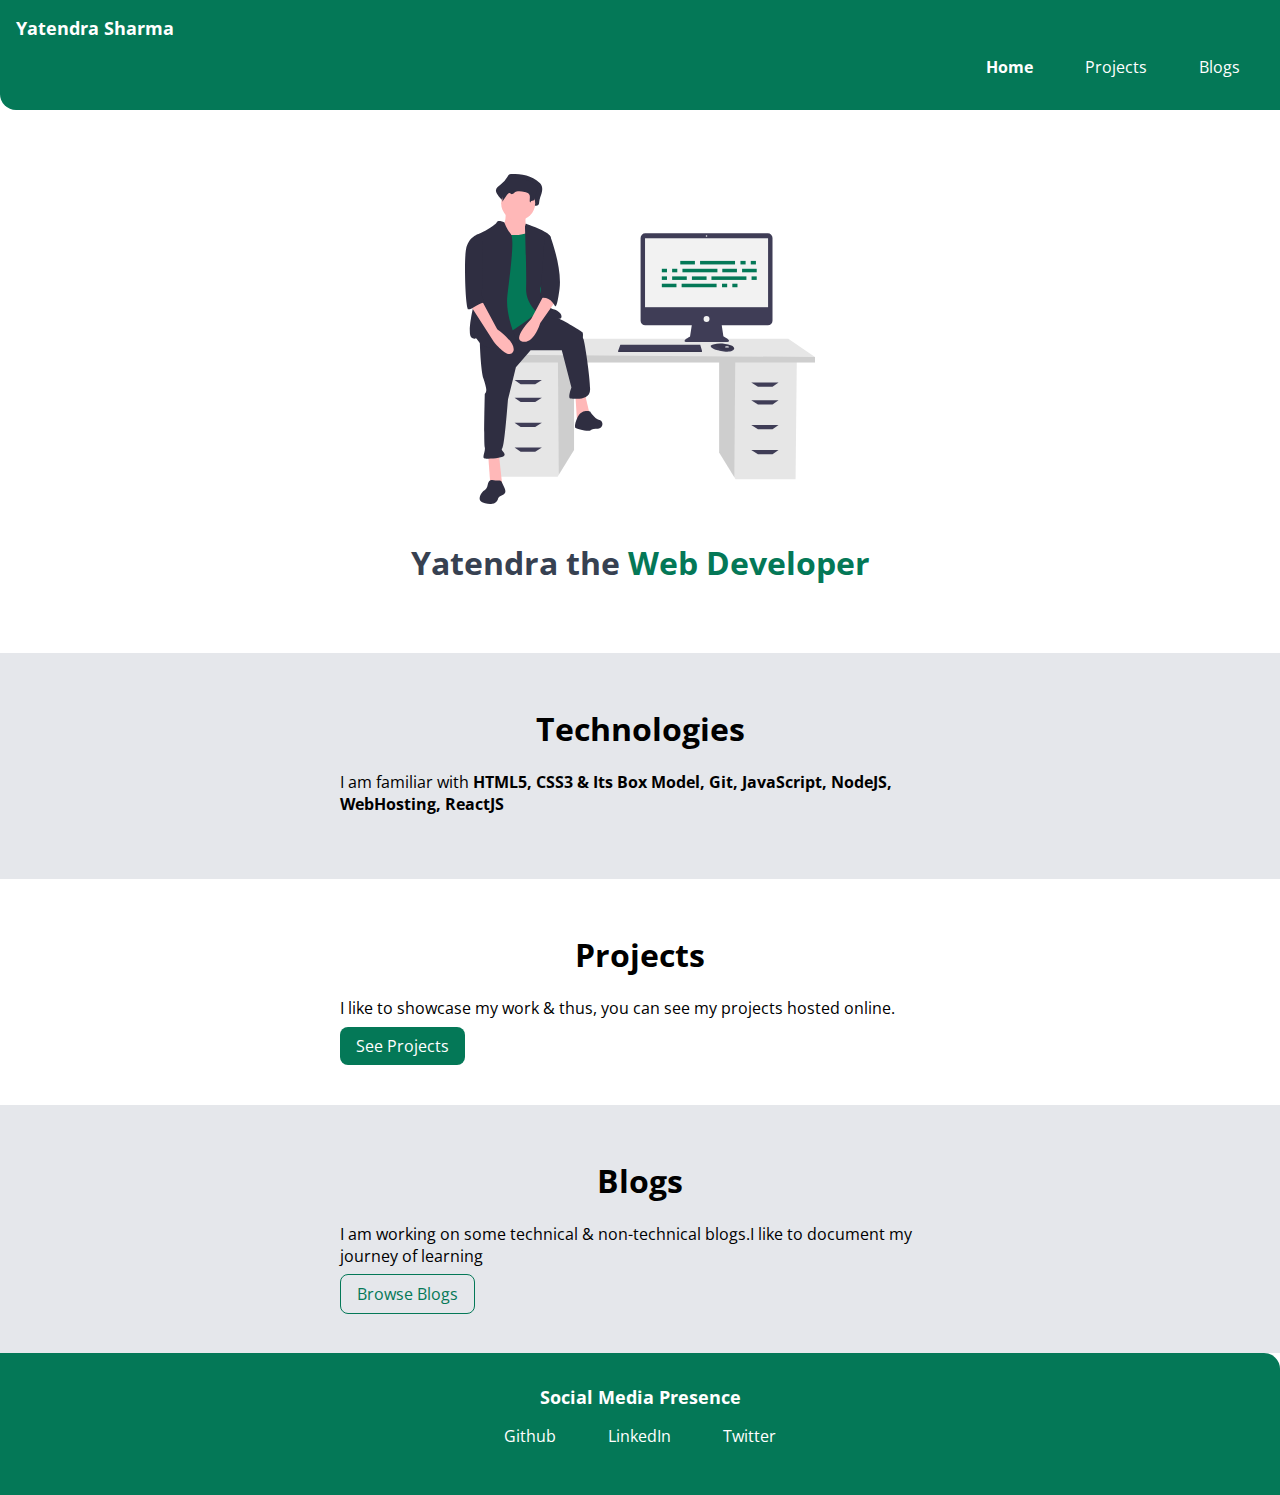
<file: index.html>
<!DOCTYPE html>
<html lang="en">
<head>
    <meta charset="UTF-8">
    <meta name="viewport" content="width=device-width, initial-scale=1.0">
    <title>Home | Yatendra</title>
    <link rel="stylesheet" href="style.css">
</head>
<body>
    <nav class="navigation container">
        <div class="nav-brand">Yatendra Sharma</div>
        <ul class="list-non-bullet nav-pills">
            <li class="list-inline-item">
                <a class="link link-active" href="/">Home</a>
            </li>
            <li class="list-inline-item">
                <a class="link" href="/projects.html">Projects</a>
            </li>
            <li class="list-inline-item">
                <a class="link" href="/blogs.html">Blogs</a>
            </li>
        </ul>
    </nav>
    <header class="hero">
        <img class="hero-img" src="hero.svg"/>
        <h1 class="hero-heading">Yatendra the <span class="heading-inverted"> Web Developer</span></h1>
    </header>
    <section class="section ow">
        <div class="container-center">
        <h1>Technologies</h1>
        <p>I am familiar with <strong>HTML5, CSS3 & Its Box Model, Git, JavaScript, NodeJS, WebHosting, ReactJS</strong> </p>
        </div>
    </section>
    <section class="section">
        <div class="container-center">
        <h1>Projects</h1>
        <p>I like to showcase my work & thus, you can see my projects hosted online.</p>
        <a class="link link-primary" href="projects.html">See Projects</a>
    </div>
    </section>
    <section class="section ow">
        <div class="container-center">
        <h1>Blogs</h1>
        <p>I am working on some technical & non-technical blogs.I like to document my journey of learning </p>
        <a class="link link-secondary" href="blogs.html">Browse Blogs</a>
        </div>
    </section>
    <footer class="footer">
        <div class="footer-header">Social Media Presence</div>
        <ul class="social-links list-non-bullet">
            <li class="list-inline-item"> <a class="link" href="https://github.com/sharmayatendra">Github</a> </li>
            <li class="list-inline-item"> <a class="link" href="https://www.linkedin.com/in/yatendra-sharma-5177091aa/">LinkedIn</a></li>
            <li class="list-inline-item"> <a class="link" href="https://twitter.com/yaten_sharma">Twitter</a></li>
        </ul>
    </footer>

</body>
</html>
</file>
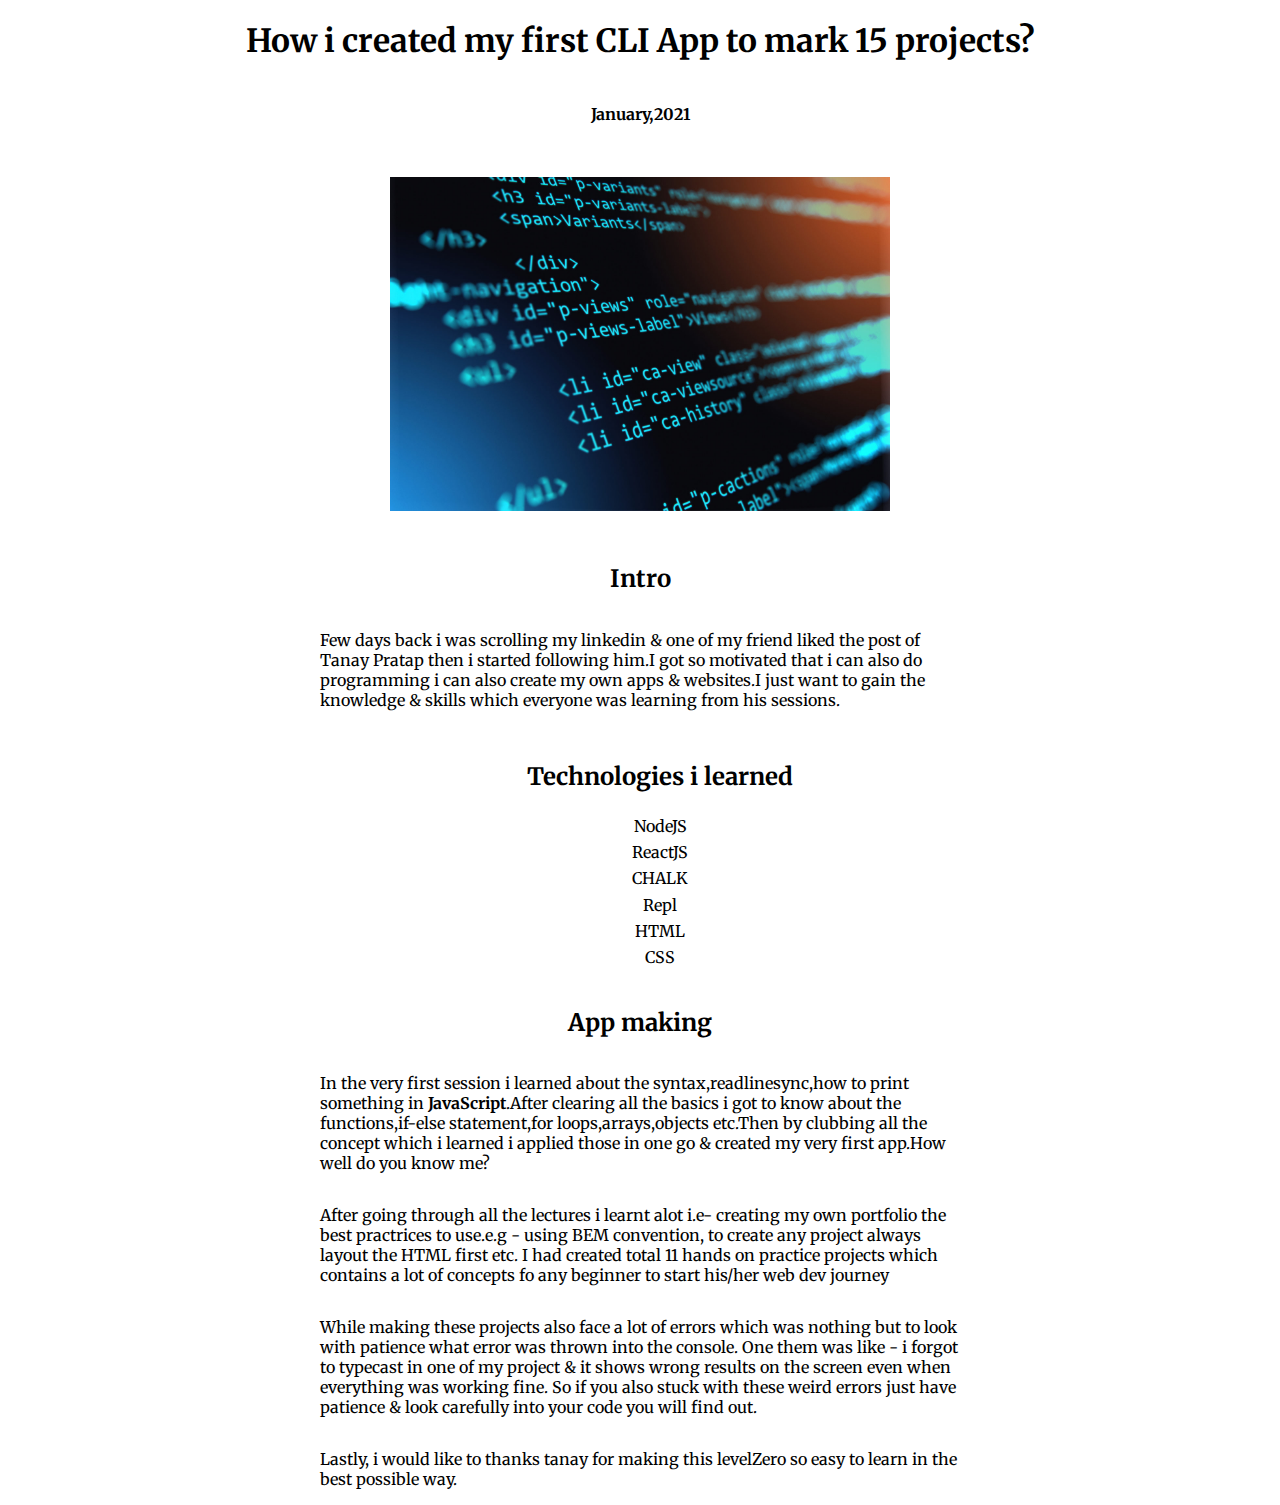
<file: blog1.html>
<!DOCTYPE html>
<html lang="en">
<head>
    <meta charset="UTF-8">
    <meta name="viewport" content="width=device-width, initial-scale=1.0">
    <title>First CLI App</title>
    <link rel="stylesheet" href="style1.css">
</head>
<body>
    <div class="container-center">
    <h1>How i created my first CLI App to mark 15 projects?</h1>
    <h4>January,2021</h4>
    <img class="pic-img" src="programming.jpg">
    <h2>Intro</h2>
    <p>Few days back i was scrolling my linkedin & one of my friend liked the post of Tanay Pratap then i started following him.I got so motivated that i can also do programming i can also create my own apps & websites.I just want to gain the knowledge & skills which everyone was learning from his sessions.</p>
</div>

<ul class="container-center">
    <h2>Technologies i learned</h2>
    <li>NodeJS</li>
    <li>ReactJS</li>
    <li>CHALK</li>
    <li>Repl</li>
    <li>HTML</li>
    <li>CSS</li>
</ul>
    <div class="container-center">
    <h2>App making</h2>
    <p>In the very first session i learned about the syntax,readlinesync,how to print something in <strong>JavaScript</strong>.After clearing all the basics i got to know about the functions,if-else statement,for loops,arrays,objects etc.Then by clubbing all the concept which i learned i applied those in one go & created my very first app.How well do you know me?</p>
    <p>After going through all the lectures i learnt alot i.e- creating my own portfolio the best practrices to use.e.g - using BEM convention, to create any project always layout the HTML first etc. I had created total 11 hands on practice projects which contains a lot of concepts fo any beginner to start his/her web dev journey</p>
    <p>While making these projects also face a lot of errors which was nothing but to look with patience what error was thrown into the console. One them was like - i forgot to typecast in one of my project & it shows wrong results on the screen even when everything was working fine. So if you also stuck with these weird errors just have patience & look carefully into your code you will find out.</p>
    <p>Lastly, i would like to thanks tanay for making this levelZero so easy to learn in the best possible way.</p>
    </div>
</body>
</html>
</file>
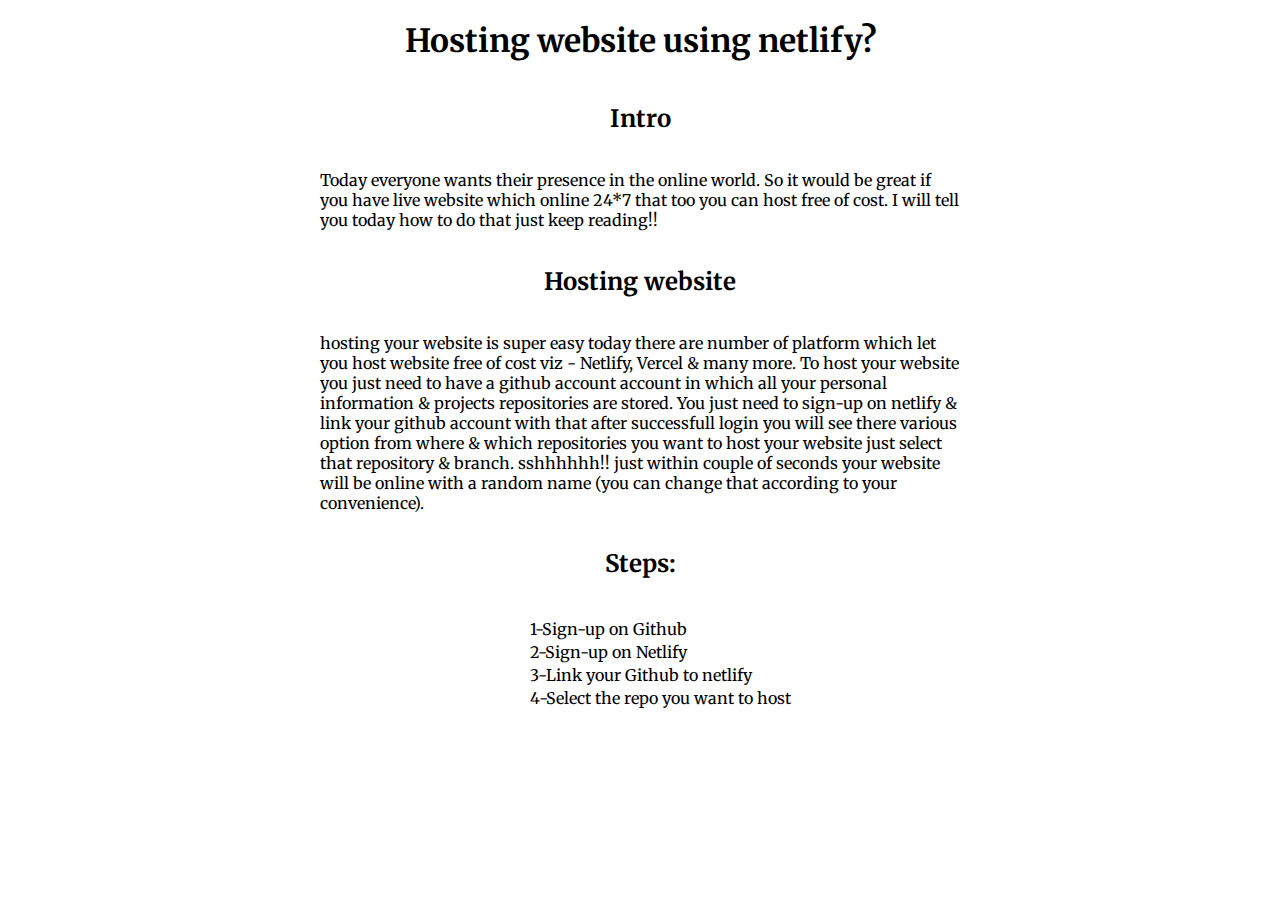
<file: blog2.html>
<!DOCTYPE html>
<html lang="en">
<head>
    <meta charset="UTF-8">
    <meta http-equiv="X-UA-Compatible" content="IE=edge">
    <meta name="viewport" content="width=device-width, initial-scale=1.0">
    <title>Website hosting</title>
    <link rel="stylesheet" href="style1.css">
</head>
<body>
    <div class="container-center">
        <h1>Hosting website using netlify?</h1>
        <h2>Intro</h2>
        <p>Today everyone wants their presence in the online world. So it would be great if you have live website which online 24*7 that too you can host free of cost. I will tell you today how to do that just keep reading!!</p>
        <h2>Hosting website</h2>
        <p>hosting your website is super easy today there are number of platform which let you host website free of cost viz - Netlify, Vercel & many more.
            To host your website you just need to have a github account account in which all your personal information & projects repositories are stored.
            You just need to sign-up on netlify & link your github account with that after successfull login you will see there various option from where & which repositories you want to host your website just select that repository & branch. sshhhhhh!! just within couple of seconds your website will be online with a random name (you can change that according to your convenience).
        </p>
    </div>
    <div class="container-center">
        <h2>Steps:</h2>
        <ul>
            <li>1-Sign-up on Github</li>
            <li>2-Sign-up on Netlify</li>
            <li>3-Link your Github to netlify</li>
            <li>4-Select the repo you want to host</li>
        </ul>
    </div>
</body>
</html>
</file>
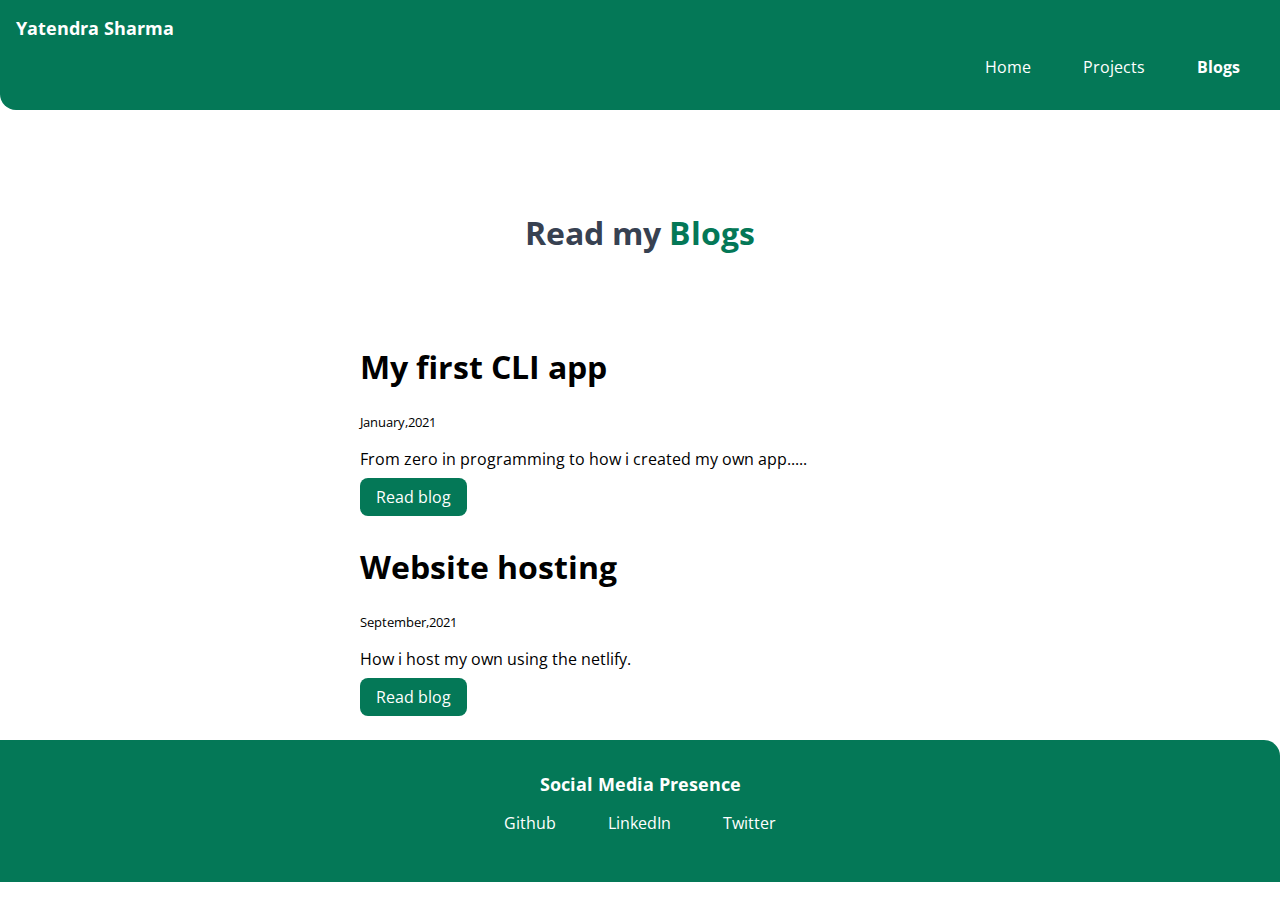
<file: blogs.html>
<!DOCTYPE html>
<html lang="en">
<head>
    <meta charset="UTF-8">
    <meta name="viewport" content="width=device-width, initial-scale=1.0">
    <title>Blogs | Yatendra</title>
    <link rel="stylesheet" href="style.css">
</head>
<body>
    <nav class="navigation container">
        <div class="nav-brand">Yatendra Sharma</div>
        <ul class="list-non-bullet nav-pills">
            <li class="list-inline-item">
                <a class="link" href="/">Home</a>
            </li>
            <li class="list-inline-item">
                <a class="link" href="/projects.html">Projects</a>
            </li>
            <li class="list-inline-item">
                <a class="link link-active" href="/blogs.html">Blogs</a>
            </li>
        </ul>
    </nav>
    <header class="hero">
        <h1 class="hero-heading">Read my <span class="heading-inverted"> Blogs</span></h1>
    </header>
    <ul class="list-non-bullet">
        <li>
            <div class="container container-center">
            <h1>My first CLI app</a></h1>
            <small>January,2021</small>
            <p>From zero in programming to how i created my own app.....</p>
            <a class="link link-primary" href="blog1.html">Read blog</a>
            </div>
        </li>
        <li>
            <div class="container container-center">
            <h1>Website hosting</a></h1>
            <small>September,2021</small>
            <p>How i host my own using the netlify.</p>
            <a class="link link-primary" href="blog2.html">Read blog</a>
            </div>
        </li>
    </ul>
    <footer class="footer">
        <div class="footer-header">Social Media Presence</div>
        <ul class="social-links list-non-bullet">
            <li class="list-inline-item"> <a class="link" href="https://github.com/sharmayatendra">Github</a> </li>
            <li class="list-inline-item"> <a class="link" href="https://www.linkedin.com/in/yatendra-sharma-5177091aa/">LinkedIn</a></li>
            <li class="list-inline-item"> <a class="link" href="https://twitter.com/yaten_sharma">Twitter</a></li>
        </ul>
    </footer>

</body>
</html>
</file>
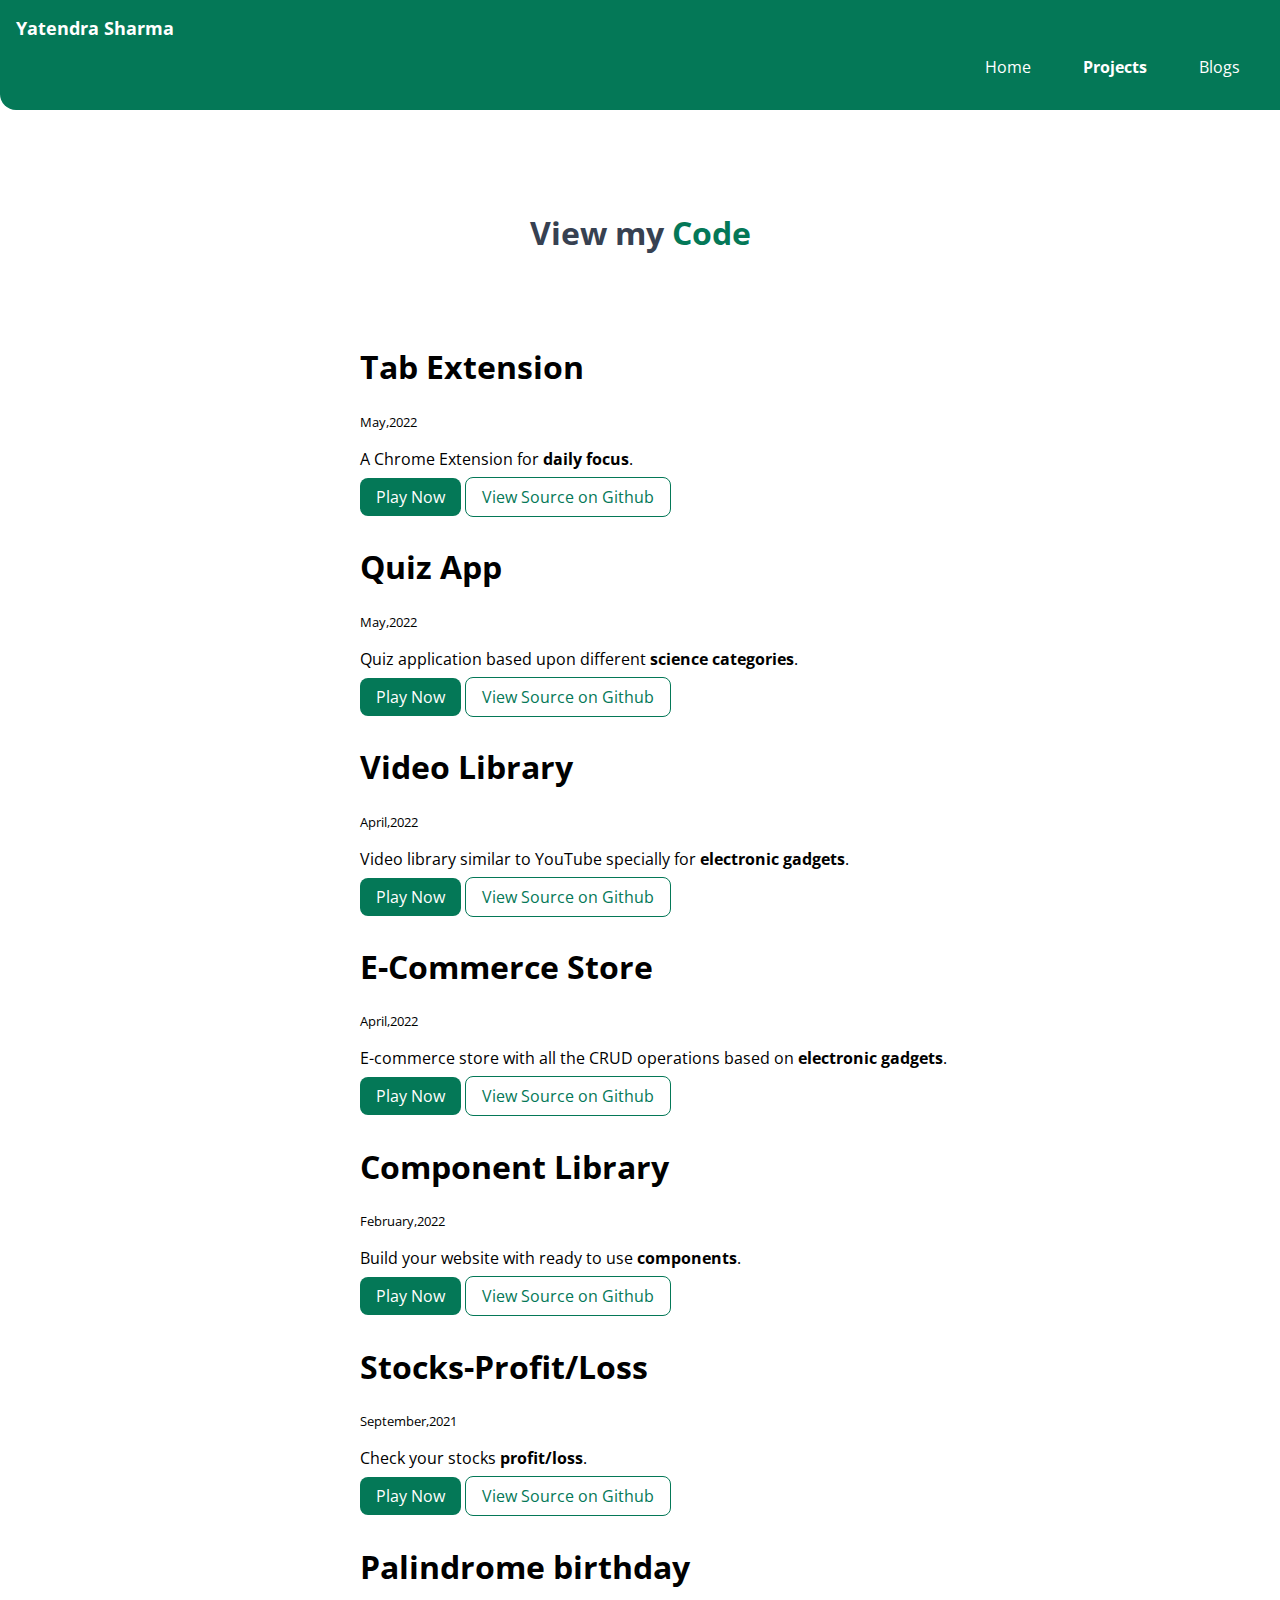
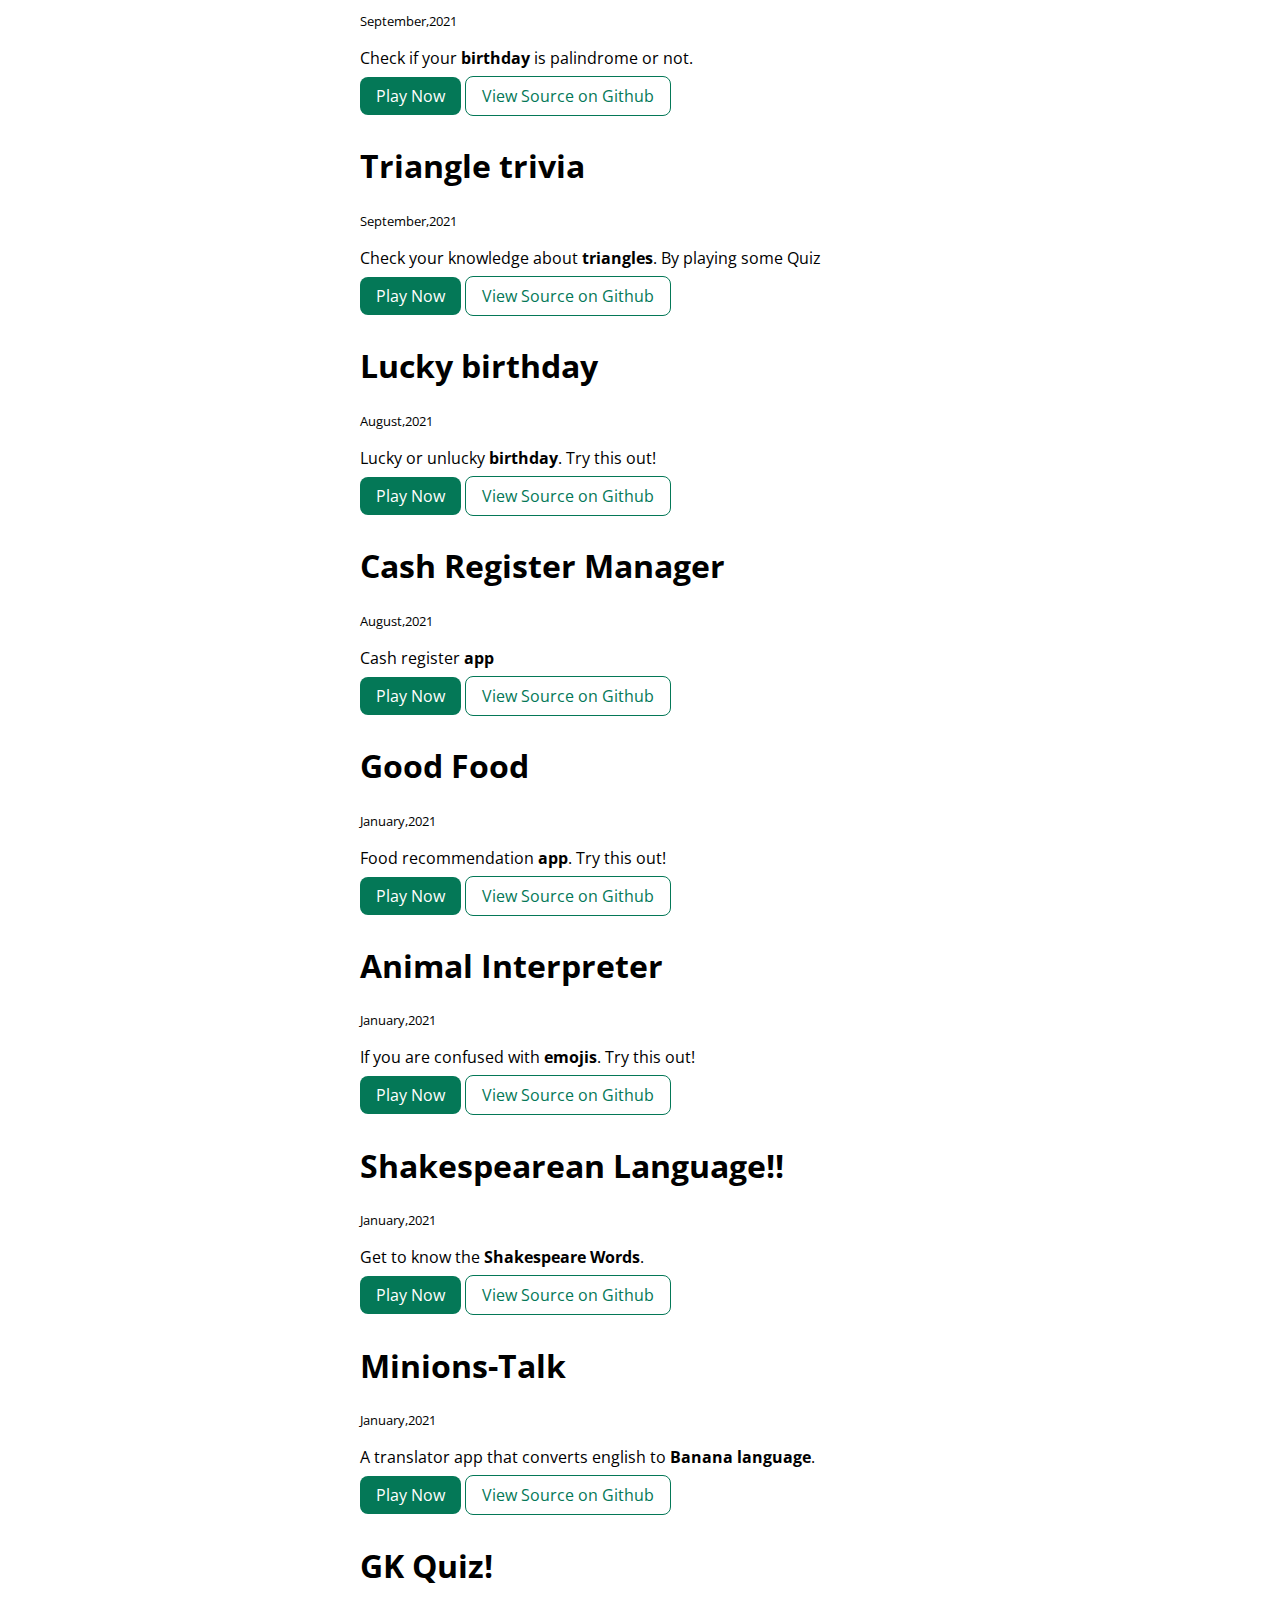
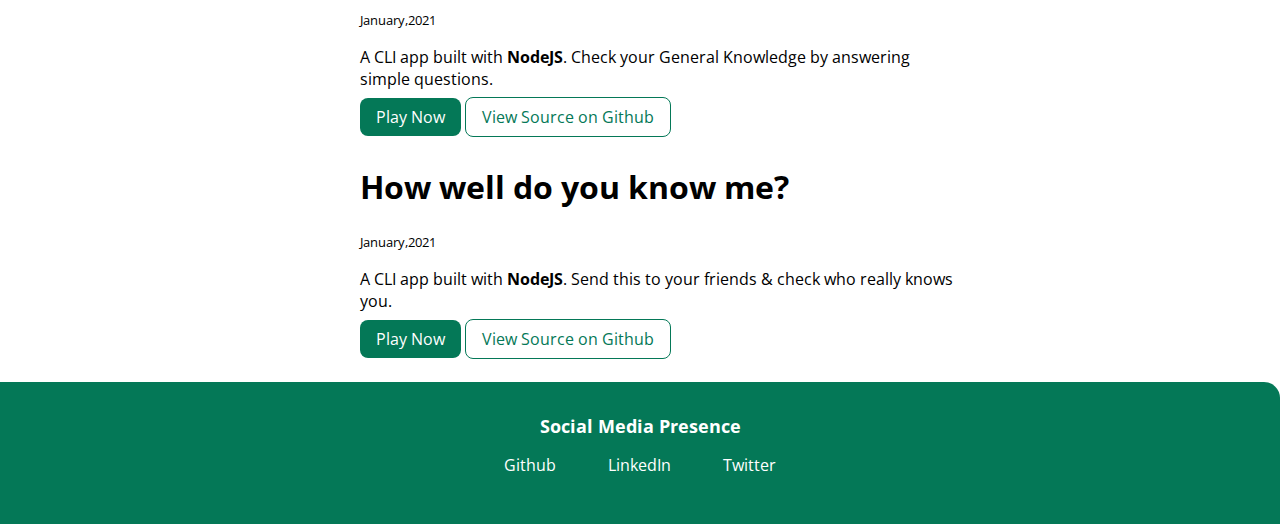
<file: projects.html>
<!DOCTYPE html>
<html lang="en">
  <head>
    <meta charset="UTF-8" />
    <meta name="viewport" content="width=device-width, initial-scale=1.0" />
    <title>Projects | Yatendra</title>
    <link rel="stylesheet" href="style.css" />
  </head>
  <body>
    <nav class="navigation container">
      <div class="nav-brand">Yatendra Sharma</div>
      <ul class="list-non-bullet nav-pills">
        <li class="list-inline-item">
          <a class="link" href="/">Home</a>
        </li>
        <li class="list-inline-item">
          <a class="link link-active" href="/projects.html">Projects</a>
        </li>
        <li class="list-inline-item">
          <a class="link" href="/blogs.html">Blogs</a>
        </li>
      </ul>
    </nav>
    <header class="hero">
      <h1 class="hero-heading">
        View my <span class="heading-inverted"> Code</span>
      </h1>
    </header>
    <ul class="list-non-bullet">
      <li>
        <div class="container container-center">
          <h1>Tab Extension</h1>
          <small>May,2022</small>
          <p>
            A Chrome Extension for
            <strong>daily focus</strong>.
          </p>
          <a class="link link-primary" href="https://amaze-tab.netlify.app/"
            >Play Now</a
          >
          <a
            class="link link-secondary"
            href="https://github.com/sharmayatendra/amazetab"
            >View Source on Github</a
          >
        </div>
      </li>
      <li>
        <div class="container container-center">
          <h1>Quiz App</h1>
          <small>May,2022</small>
          <p>
            Quiz application based upon different
            <strong>science categories</strong>.
          </p>
          <a class="link link-primary" href="https://amaze-quiz.netlify.app/"
            >Play Now</a
          >
          <a
            class="link link-secondary"
            href="https://github.com/sharmayatendra/amaze-quiz"
            >View Source on Github</a
          >
        </div>
      </li>
      <li>
        <div class="container container-center">
          <h1>Video Library</h1>
          <small>April,2022</small>
          <p>
            Video library similar to YouTube specially for
            <strong>electronic gadgets</strong>.
          </p>
          <a class="link link-primary" href="https://amaze-player.netlify.app/"
            >Play Now</a
          >
          <a
            class="link link-secondary"
            href="https://github.com/sharmayatendra/amaze-player"
            >View Source on Github</a
          >
        </div>
      </li>
      <li>
        <div class="container container-center">
          <h1>E-Commerce Store</h1>
          <small>April,2022</small>
          <p>
            E-commerce store with all the CRUD operations based on
            <strong>electronic gadgets</strong>.
          </p>
          <a class="link link-primary" href="https://amaze-on-ecom.netlify.app/"
            >Play Now</a
          >
          <a
            class="link link-secondary"
            href="https://github.com/sharmayatendra/amaze-on-app"
            >View Source on Github</a
          >
        </div>
      </li>
      <li>
        <div class="container container-center">
          <h1>Component Library</h1>
          <small>February,2022</small>
          <p>
            Build your website with ready to use <strong>components</strong>.
          </p>
          <a class="link link-primary" href="https://amaze-ui.netlify.app/"
            >Play Now</a
          >
          <a
            class="link link-secondary"
            href="https://github.com/sharmayatendra/Amaze-UI"
            >View Source on Github</a
          >
        </div>
      </li>
      <li>
        <div class="container container-center">
          <h1>Stocks-Profit/Loss</h1>
          <small>September,2021</small>
          <p>Check your stocks <strong>profit/loss</strong>.</p>
          <a class="link link-primary" href="https://stockssss.netlify.app/"
            >Play Now</a
          >
          <a
            class="link link-secondary"
            href="https://github.com/sharmayatendra/stocks-profit-loss"
            >View Source on Github</a
          >
        </div>
      </li>
      <li>
        <div class="container container-center">
          <h1>Palindrome birthday</h1>
          <small>September,2021</small>
          <p>Check if your <strong>birthday</strong> is palindrome or not.</p>
          <a
            class="link link-primary"
            href="https://palindromebdaay.netlify.app/"
            >Play Now</a
          >
          <a
            class="link link-secondary"
            href="https://github.com/sharmayatendra/palindrome-birthday"
            >View Source on Github</a
          >
        </div>
      </li>

      <li>
        <div class="container container-center">
          <h1>Triangle trivia</h1>
          <small>September,2021</small>
          <p>
            Check your knowledge about <strong>triangles</strong>. By playing
            some Quiz
          </p>
          <a class="link link-primary" href="https://funtrriangle.netlify.app/"
            >Play Now</a
          >
          <a
            class="link link-secondary"
            href="https://github.com/sharmayatendra/triangle-trivia"
            >View Source on Github</a
          >
        </div>
      </li>

      <li>
        <div class="container container-center">
          <h1>Lucky birthday</h1>
          <small>August,2021</small>
          <p>Lucky or unlucky <strong>birthday</strong>. Try this out!</p>
          <a class="link link-primary" href="https://lucky-birthd.netlify.app/"
            >Play Now</a
          >
          <a
            class="link link-secondary"
            href="https://github.com/sharmayatendra/birthday-lucky"
            >View Source on Github</a
          >
        </div>
      </li>

      <li>
        <div class="container container-center">
          <h1>Cash Register Manager</h1>
          <small>August,2021</small>
          <p>Cash register <strong>app</strong></p>
          <a
            class="link link-primary"
            href="https://yatendra-cash-app.netlify.app//"
            >Play Now</a
          >
          <a
            class="link link-secondary"
            href="https://github.com/sharmayatendra/cash-register-app"
            >View Source on Github</a
          >
        </div>
      </li>

      <li>
        <div class="container container-center">
          <h1>Good Food</h1>
          <small>January,2021</small>
          <p>Food recommendation <strong>app</strong>. Try this out!</p>
          <a class="link link-primary" href="https://1jium.csb.app/"
            >Play Now</a
          >
          <a
            class="link link-secondary"
            href="https://github.com/sharmayatendra/goodfood"
            >View Source on Github</a
          >
        </div>
      </li>

      <li>
        <div class="container container-center">
          <h1>Animal Interpreter</h1>
          <small>January,2021</small>
          <p>If you are confused with <strong>emojis</strong>. Try this out!</p>
          <a class="link link-primary" href="https://j9glp.csb.app//"
            >Play Now</a
          >
          <a
            class="link link-secondary"
            href="https://github.com/sharmayatendra/Animal-interpreter"
            >View Source on Github</a
          >
        </div>
      </li>

      <li>
        <div class="container container-center">
          <h1>Shakespearean Language!!</h1>
          <small>January,2021</small>
          <p>Get to know the <strong>Shakespeare Words</strong>.</p>
          <a class="link link-primary" href="https://shakespearean.netlify.app/"
            >Play Now</a
          >
          <a
            class="link link-secondary"
            href="https://github.com/sharmayatendra/shakespeare"
            >View Source on Github</a
          >
        </div>
      </li>

      <li>
        <div class="container container-center">
          <h1>Minions-Talk</h1>
          <small>January,2021</small>
          <p>
            A translator app that converts english to
            <strong>Banana language</strong>.
          </p>
          <a class="link link-primary" href="https://minionbanana.netlify.app/"
            >Play Now</a
          >
          <a
            class="link link-secondary"
            href="https://github.com/sharmayatendra/banana-speak"
            >View Source on Github</a
          >
        </div>
      </li>

      <li>
        <div class="container container-center">
          <h1>GK Quiz!</h1>
          <small>January,2021</small>
          <p>
            A CLI app built with <strong>NodeJS</strong>. Check your General
            Knowledge by answering simple questions.
          </p>
          <a
            class="link link-primary"
            href="https://repl.it/@YatenSharma/QuizApp?embed=1&output=1"
            >Play Now</a
          >
          <a
            class="link link-secondary"
            href="https://github.com/sharmayatendra/GK-Quiz"
            >View Source on Github</a
          >
        </div>
      </li>

      <li>
        <div class="container container-center">
          <h1>How well do you know me?</h1>
          <small>January,2021</small>
          <p>
            A CLI app built with <strong>NodeJS</strong>. Send this to your
            friends & check who really knows you.
          </p>
          <a
            class="link link-primary"
            href="https://repl.it/@YatenSharma/endgame?embed=1&output=1"
            >Play Now</a
          >
          <a
            class="link link-secondary"
            href="https://github.com/sharmayatendra/QuizApp"
            >View Source on Github</a
          >
        </div>
      </li>
    </ul>
    <footer class="footer">
      <div class="footer-header">Social Media Presence</div>
      <ul class="social-links list-non-bullet">
        <li class="list-inline-item">
          <a class="link" href="https://github.com/sharmayatendra">Github</a>
        </li>
        <li class="list-inline-item">
          <a
            class="link"
            href="https://www.linkedin.com/in/yatendra-sharma-5177091aa/"
            >LinkedIn</a
          >
        </li>
        <li class="list-inline-item">
          <a class="link" href="https://twitter.com/yaten_sharma">Twitter</a>
        </li>
      </ul>
    </footer>
  </body>
</html>
</file>
<file: style.css>
@import url('https://fonts.googleapis.com/css2?family=Open+Sans:wght@400;700&display=swap');
:root {
    --primary-color: #047857;
    --grey: #374151;
    --off-white: #E5E7EB;
}
body{
    font-family: 'Open Sans', sans-serif;
    margin: 0px;
}
hr{
    margin: 2rem 0rem;
}

/* container */
.container{
   padding: 0rem 1rem;
}
.container-center{
    max-width: 600px;
    padding-bottom: 1rem;
    margin: auto;
}

/* links */
.link {
    text-decoration: none;
    padding: 0.5rem 1rem;
    
}
.link-primary {
    background-color: var(--primary-color);
    border-radius: 0.5rem;
    color: white;
}
.link-secondary {
    color: var(--primary-color);
    border-radius: 0.5rem;
    border: 1px solid var(--primary-color);
}
/* lists */
.list-non-bullet {
    list-style: none;
}
.list-inline-item{
    display: inline;
    padding: 0rem 0.5rem;
}
/* navigation */
.navigation {
    background-color: var(--primary-color);
    color: white;
    padding: 1rem;
    border-bottom-left-radius: 1rem;
}
.navigation .nav-brand {
    font-weight: bold;
    font-size: 1.1rem;
}
.navigation .nav-pills {
    text-align: right;
}
.navigation .link {
    color: white;
}
.navigation .link-active {
    font-weight: bold;
}
.hero {
    padding: 2rem;
    padding-top: 4rem;
}
.hero .hero-img {
    max-width: 350px;
    display: block;
    margin: auto;
}
.hero .hero-heading {
    color: var(--grey);
    text-align: center;
    padding: 1rem;

}
.hero .hero-heading .heading-inverted {
    color:var(--primary-color);
}
section {
    padding: 2rem;
}
.section h1 {
    text-align: center;
    
}
.ow {
    background-color: var(--off-white);
}
.footer {
    background-color: var(--primary-color);
    color: white;
    padding: 2rem 1rem;
    text-align: center;
    border-top-right-radius: 1rem;
}
.footer .link {
    color: white;
}
.footer .footer-header {
    font-weight: bold;
    font-size: large;
}
.footer ul {
    padding-inline-start: 0px;
}
</file>
<file: style1.css>
@import url('https://fonts.googleapis.com/css2?family=Merriweather:wght@400;700&family=Open+Sans:wght@400;700&display=swap');
body {
    font-family: 'Merriweather', serif;
    margin: 0px;
}
/* h1 {
    text-align: center;
    margin-top: 4rem;
}
h4 {
    text-align: center;
   
    margin: auto;
} */
.pic-img {
    padding: 2rem 1rem;
    width: 500px;
    display: block;
    margin: auto;
} 
.container-center {
    display: flex;
    align-items: center;
    justify-content: center;
    flex-direction: column;
}

p {
    width: 50%;
}

li {
    list-style: none;
    margin: 0.2rem;
}
</file>
